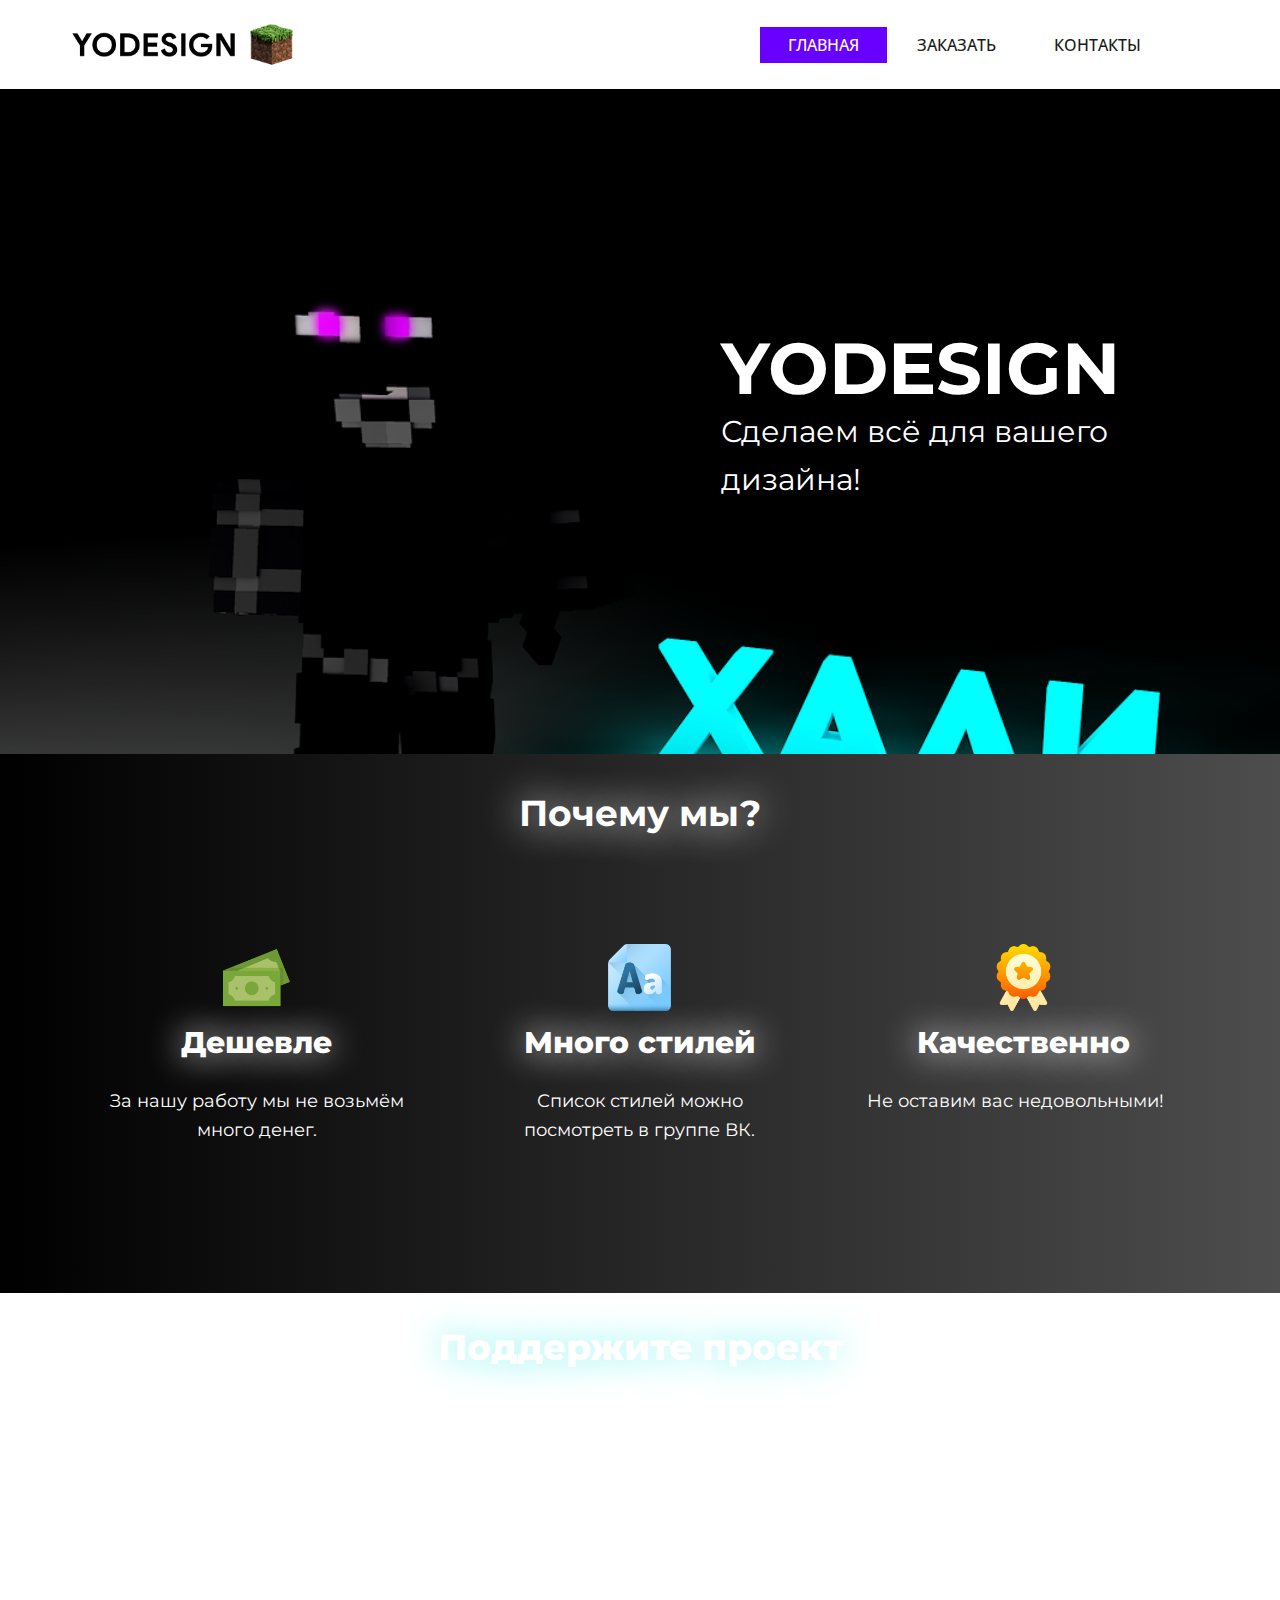
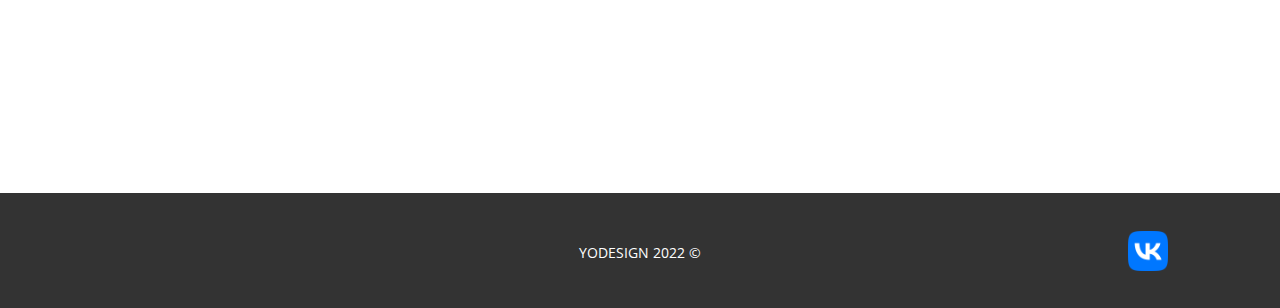
<file: index.html>
<!DOCTYPE html>
<html style="font-size: 16px;" lang="ru"><head>
    <meta name="viewport" content="width=device-width, initial-scale=1.0">
    <meta charset="utf-8">
    <meta name="keywords" content="YODESIGN, Почему мы?, Поддержите проект">
    <meta name="description" content="">
    <title>Главная</title>
    <link rel="stylesheet" href="nicepage.css" media="screen">
<link rel="stylesheet" href="Главная.css" media="screen">
    <script class="u-script" type="text/javascript" src="jquery.js" "="" defer=""></script>
    <script class="u-script" type="text/javascript" src="nicepage.js" "="" defer=""></script>
    <meta name="generator" content="Nicepage 4.15.8, nicepage.com">
    <link id="u-theme-google-font" rel="stylesheet" href="https://fonts.googleapis.com/css?family=Roboto:100,100i,300,300i,400,400i,500,500i,700,700i,900,900i|Open+Sans:300,300i,400,400i,500,500i,600,600i,700,700i,800,800i">
    <link id="u-page-google-font" rel="stylesheet" href="https://fonts.googleapis.com/css?family=Montserrat:100,100i,200,200i,300,300i,400,400i,500,500i,600,600i,700,700i,800,800i,900,900i">
    
    
    
    
    <script type="application/ld+json">{
		"@context": "http://schema.org",
		"@type": "Organization",
		"name": "",
		"logo": "images/3f5e9fb0-5eb2-84ab-7e12-7093718dbe8b.png",
		"sameAs": [
				"https://vk.com/yohan_design"
		]
}</script>
    <meta name="theme-color" content="#478ac9">
    <meta property="og:title" content="Главная">
    <meta property="og:type" content="website">
  </head>
  <body data-home-page="Главная.html" data-home-page-title="Главная" class="u-body u-xl-mode" data-lang="ru"><header class="u-clearfix u-header u-white u-header" id="sec-8818"><div class="u-clearfix u-sheet u-sheet-1">
        <img class="u-image u-image-default u-preserve-proportions u-image-1" src="images/free-png.ru-12.png" alt="" data-image-width="1080" data-image-height="1080">
        <a href="Главная.html" data-page-id="2170014734" class="u-image u-logo u-image-2" data-image-width="1000" data-image-height="175" title="Главная">
          <img src="images/3f5e9fb0-5eb2-84ab-7e12-7093718dbe8b.png" class="u-logo-image u-logo-image-1">
        </a>
        <nav class="u-menu u-menu-one-level u-offcanvas u-menu-1">
          <div class="menu-collapse" style="font-size: 1rem; letter-spacing: 0px; text-transform: uppercase; font-weight: 500;">
            <a class="u-button-style u-custom-active-color u-custom-border u-custom-border-color u-custom-hover-color u-custom-left-right-menu-spacing u-custom-padding-bottom u-custom-text-active-color u-custom-text-color u-custom-text-hover-color u-custom-top-bottom-menu-spacing u-nav-link u-text-active-palette-1-base u-text-hover-palette-2-base" href="#">
              <svg class="u-svg-link" viewBox="0 0 24 24"><use xmlns:xlink="http://www.w3.org/1999/xlink" xlink:href="#menu-hamburger"></use></svg>
              <svg class="u-svg-content" version="1.1" id="menu-hamburger" viewBox="0 0 16 16" x="0px" y="0px" xmlns:xlink="http://www.w3.org/1999/xlink" xmlns="http://www.w3.org/2000/svg"><g><rect y="1" width="16" height="2"></rect><rect y="7" width="16" height="2"></rect><rect y="13" width="16" height="2"></rect>
</g></svg>
            </a>
          </div>
          <div class="u-custom-menu u-nav-container">
            <ul class="u-nav u-spacing-2 u-unstyled u-nav-1"><li class="u-nav-item"><a class="u-active-custom-color-2 u-button-style u-hover-custom-color-1 u-nav-link u-text-active-white u-text-grey-90 u-text-hover-white" href="Главная.html" style="padding: 10px 28px;">Главная</a>
</li><li class="u-nav-item"><a class="u-active-custom-color-2 u-button-style u-hover-custom-color-1 u-nav-link u-text-active-white u-text-grey-90 u-text-hover-white" href="Заказать.html" style="padding: 10px 28px;">Заказать</a>
</li><li class="u-nav-item"><a class="u-active-custom-color-2 u-button-style u-hover-custom-color-1 u-nav-link u-text-active-white u-text-grey-90 u-text-hover-white" href="Контакты.html" style="padding: 10px 27px 10px 28px;">Контакты</a>
</li></ul>
          </div>
          <div class="u-custom-menu u-nav-container-collapse">
            <div class="u-black u-container-style u-inner-container-layout u-opacity u-opacity-95 u-sidenav">
              <div class="u-inner-container-layout u-sidenav-overflow">
                <div class="u-menu-close"></div>
                <ul class="u-align-center u-nav u-popupmenu-items u-unstyled u-nav-2"><li class="u-nav-item"><a class="u-button-style u-nav-link" href="Главная.html">Главная</a>
</li><li class="u-nav-item"><a class="u-button-style u-nav-link" href="Заказать.html">Заказать</a>
</li><li class="u-nav-item"><a class="u-button-style u-nav-link" href="Контакты.html">Контакты</a>
</li></ul>
              </div>
            </div>
            <div class="u-black u-menu-overlay u-opacity u-opacity-70"></div>
          </div>
        </nav>
      </div></header>
    <section class="u-clearfix u-image u-section-1" id="sec-c8a0" data-image-width="1280" data-image-height="720">
      <div class="u-clearfix u-sheet u-valign-middle-md u-valign-middle-sm u-valign-middle-xs u-sheet-1">
        <h1 class="u-custom-font u-font-montserrat u-text u-text-body-alt-color u-text-1">YODESIGN</h1>
        <p class="u-custom-font u-font-montserrat u-text u-text-body-alt-color u-text-2">Сделаем всё для вашего дизайна!</p>
      </div>
    </section>
    <section class="u-clearfix u-gradient u-section-2" id="sec-8b1e">
      <div class="u-clearfix u-sheet u-sheet-1">
        <h2 class="u-align-center u-custom-font u-font-montserrat u-text u-text-body-alt-color u-text-default u-text-1">Почему мы?</h2>
        <div class="u-expanded-width u-list u-list-1">
          <div class="u-repeater u-repeater-1">
            <div class="u-align-center u-container-style u-custom-item u-list-item u-repeater-item">
              <div class="u-container-layout u-similar-container u-container-layout-1"><span class="u-file-icon u-icon u-icon-1"><img src="images/925711.png" alt=""></span>
                <h3 class="u-custom-font u-font-montserrat u-text u-text-body-alt-color u-text-default u-text-2">Дешевле</h3>
                <p class="u-custom-font u-font-montserrat u-text u-text-body-alt-color u-text-3">За нашу работу мы не возьмём много денег.</p>
              </div>
            </div>
            <div class="u-align-center u-container-style u-custom-item u-list-item u-repeater-item">
              <div class="u-container-layout u-similar-container u-container-layout-2"><span class="u-file-icon u-icon u-icon-2"><img src="images/2779772.png" alt=""></span>
                <h3 class="u-custom-font u-font-montserrat u-text u-text-body-alt-color u-text-default u-text-4">Много стилей</h3>
                <p class="u-custom-font u-font-montserrat u-text u-text-body-alt-color u-text-5">Список стилей можно посмотреть в группе ВК.</p>
              </div>
            </div>
            <div class="u-align-center u-container-style u-custom-item u-list-item u-repeater-item">
              <div class="u-container-layout u-similar-container u-container-layout-3"><span class="u-file-icon u-icon u-icon-3"><img src="images/3644000.png" alt=""></span>
                <h3 class="u-custom-font u-font-montserrat u-text u-text-body-alt-color u-text-default u-text-6">Качественно<br>
                </h3>
                <p class="u-custom-font u-font-montserrat u-text u-text-body-alt-color u-text-7">Не оставим вас недовольными!</p>
              </div>
            </div>
          </div>
        </div>
      </div>
    </section>
    <section class="skrollable u-clearfix u-image u-parallax u-shading u-section-3" id="sec-5ee8" data-image-width="3840" data-image-height="2160">
      <div class="u-clearfix u-sheet u-sheet-1">
        <h2 class="u-custom-font u-font-montserrat u-text u-text-body-alt-color u-text-default u-text-1">Поддержите проект</h2>
        <p class="u-custom-font u-font-montserrat u-text u-text-body-alt-color u-text-default u-text-2">Нам это сильно поможет!</p>
        <div class="u-clearfix u-custom-html u-hidden-lg u-hidden-xl u-custom-html-1">
          <iframe width="300" height="300" src="https://widget.qiwi.com/widgets/middle-widget-300x300?publicKey=48e7qUxn9T7RyYE1MVZswX1FRSbE6iyCj2gCRwwF3Dnh5XrasNTx3BGPiMsyXQFNKQhvukniQG8RTVhYm3iPsyASr8aaADuGVLRPCZuEmYxhPwMtVhZP1jb4u2H5kZcyfGV7vWzuo39LowEjnLi3jKbrfqGjhALzVsiA632g9zJ6Xe5LxhX6QRYZxtjP8" allowtransparency="true" scrolling="no" frameborder="0"></iframe>
        </div>
        <div class="u-clearfix u-custom-html u-hidden-md u-hidden-sm u-hidden-xs u-custom-html-2">
          <iframe width="728" height="200" src="https://widget.qiwi.com/widgets/big-widget-728x200?publicKey=48e7qUxn9T7RyYE1MVZswX1FRSbE6iyCj2gCRwwF3Dnh5XrasNTx3BGPiMsyXQFNKQhvukniQG8RTVhYm3iPsyASr8aaADuGVLRPCZuEmYxhPwMtVhZP1jb4u2H5kZcyfGV7vWzuo39LowEjnLi3jKbrfqGjhALzVsiA632g9zJ6Xe5LxhX6QRYZxtjP8" allowtransparency="true" scrolling="no" frameborder="0"></iframe>
        </div>
      </div>
    </section>
    
    
    <footer class="u-align-center u-clearfix u-footer u-grey-80 u-footer" id="sec-39fc"><div class="u-clearfix u-sheet u-sheet-1">
        <p class="u-small-text u-text u-text-variant u-text-1">YODESIGN 2022&nbsp;©</p>
        <div class="u-social-icons u-spacing-10 u-social-icons-1">
          <a class="u-social-url" target="_blank" data-type="VK" title="VK" href="https://vk.com/yohan_design"><span class="u-file-icon u-icon u-social-icon u-social-vk u-icon-1"><img src="images/VK_Compact_Logo.png" alt=""></span>
          </a>
        </div>
      </div></footer>
      
</body></html>
</file>
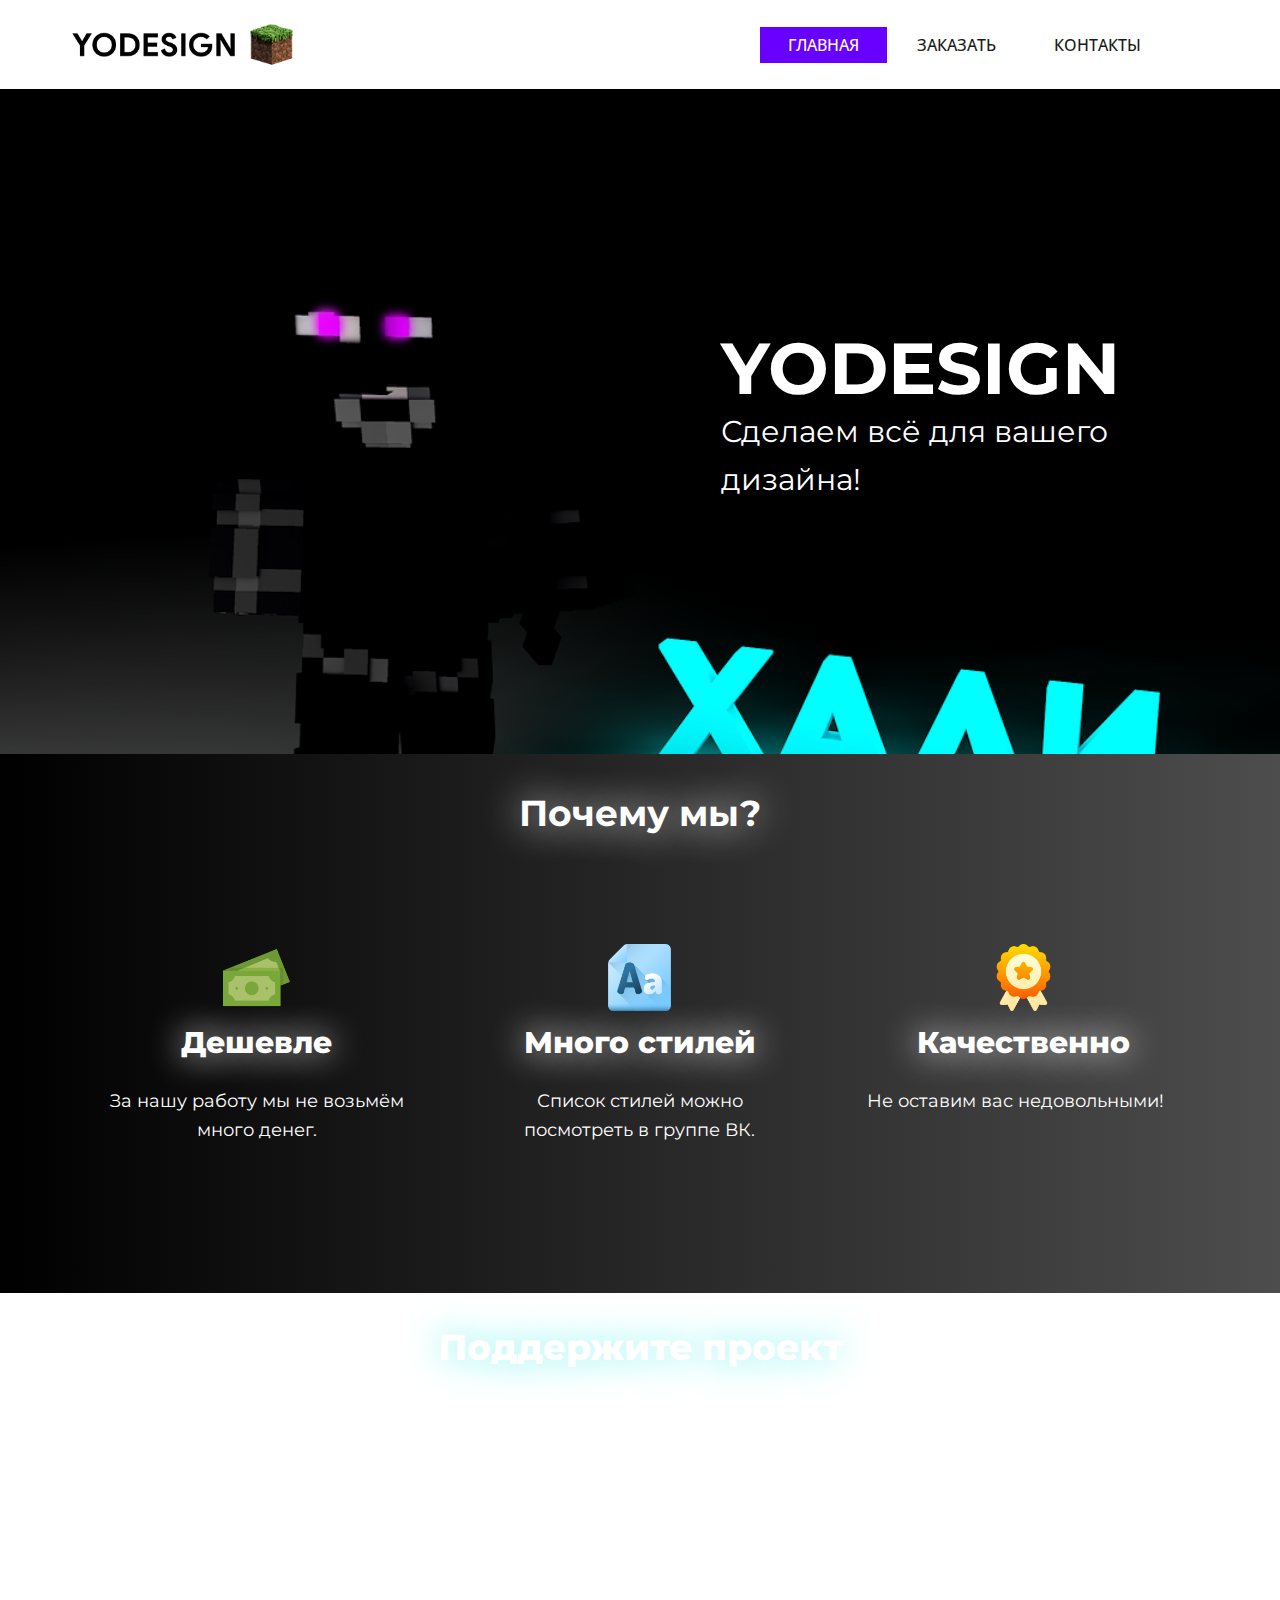
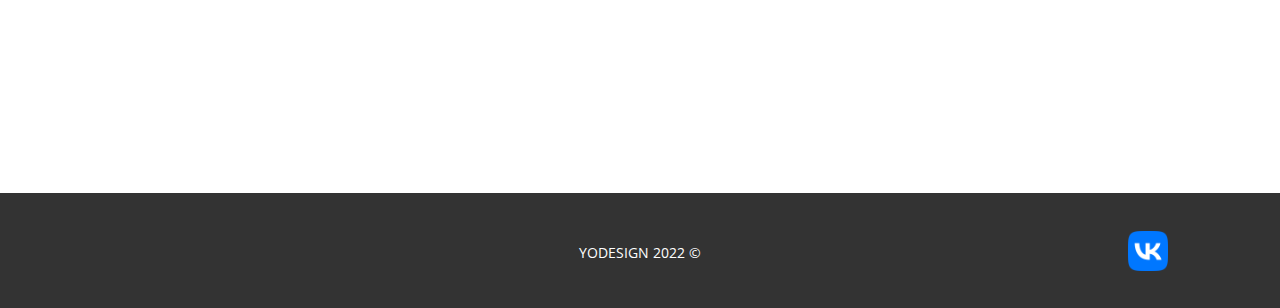
<file: Главная.html>
<!DOCTYPE html>
<html style="font-size: 16px;" lang="ru"><head>
    <meta name="viewport" content="width=device-width, initial-scale=1.0">
    <meta charset="utf-8">
    <meta name="keywords" content="YODESIGN, Почему мы?, Поддержите проект">
    <meta name="description" content="">
    <title>Главная</title>
    <link rel="stylesheet" href="nicepage.css" media="screen">
<link rel="stylesheet" href="Главная.css" media="screen">
    <script class="u-script" type="text/javascript" src="jquery.js" "="" defer=""></script>
    <script class="u-script" type="text/javascript" src="nicepage.js" "="" defer=""></script>
    <meta name="generator" content="Nicepage 4.15.8, nicepage.com">
    <link id="u-theme-google-font" rel="stylesheet" href="https://fonts.googleapis.com/css?family=Roboto:100,100i,300,300i,400,400i,500,500i,700,700i,900,900i|Open+Sans:300,300i,400,400i,500,500i,600,600i,700,700i,800,800i">
    <link id="u-page-google-font" rel="stylesheet" href="https://fonts.googleapis.com/css?family=Montserrat:100,100i,200,200i,300,300i,400,400i,500,500i,600,600i,700,700i,800,800i,900,900i">
    
    
    
    
    <script type="application/ld+json">{
		"@context": "http://schema.org",
		"@type": "Organization",
		"name": "",
		"logo": "images/3f5e9fb0-5eb2-84ab-7e12-7093718dbe8b.png",
		"sameAs": [
				"https://vk.com/yohan_design"
		]
}</script>
    <meta name="theme-color" content="#478ac9">
    <meta property="og:title" content="Главная">
    <meta property="og:type" content="website">
  </head>
  <body class="u-body u-xl-mode" data-lang="ru"><header class="u-clearfix u-header u-white u-header" id="sec-8818"><div class="u-clearfix u-sheet u-sheet-1">
        <img class="u-image u-image-default u-preserve-proportions u-image-1" src="images/free-png.ru-12.png" alt="" data-image-width="1080" data-image-height="1080">
        <a href="Главная.html" data-page-id="2170014734" class="u-image u-logo u-image-2" data-image-width="1000" data-image-height="175" title="Главная">
          <img src="images/3f5e9fb0-5eb2-84ab-7e12-7093718dbe8b.png" class="u-logo-image u-logo-image-1">
        </a>
        <nav class="u-menu u-menu-one-level u-offcanvas u-menu-1">
          <div class="menu-collapse" style="font-size: 1rem; letter-spacing: 0px; text-transform: uppercase; font-weight: 500;">
            <a class="u-button-style u-custom-active-color u-custom-border u-custom-border-color u-custom-hover-color u-custom-left-right-menu-spacing u-custom-padding-bottom u-custom-text-active-color u-custom-text-color u-custom-text-hover-color u-custom-top-bottom-menu-spacing u-nav-link u-text-active-palette-1-base u-text-hover-palette-2-base" href="#">
              <svg class="u-svg-link" viewBox="0 0 24 24"><use xmlns:xlink="http://www.w3.org/1999/xlink" xlink:href="#menu-hamburger"></use></svg>
              <svg class="u-svg-content" version="1.1" id="menu-hamburger" viewBox="0 0 16 16" x="0px" y="0px" xmlns:xlink="http://www.w3.org/1999/xlink" xmlns="http://www.w3.org/2000/svg"><g><rect y="1" width="16" height="2"></rect><rect y="7" width="16" height="2"></rect><rect y="13" width="16" height="2"></rect>
</g></svg>
            </a>
          </div>
          <div class="u-custom-menu u-nav-container">
            <ul class="u-nav u-spacing-2 u-unstyled u-nav-1"><li class="u-nav-item"><a class="u-active-custom-color-2 u-button-style u-hover-custom-color-1 u-nav-link u-text-active-white u-text-grey-90 u-text-hover-white" href="Главная.html" style="padding: 10px 28px;">Главная</a>
</li><li class="u-nav-item"><a class="u-active-custom-color-2 u-button-style u-hover-custom-color-1 u-nav-link u-text-active-white u-text-grey-90 u-text-hover-white" href="Заказать.html" style="padding: 10px 28px;">Заказать</a>
</li><li class="u-nav-item"><a class="u-active-custom-color-2 u-button-style u-hover-custom-color-1 u-nav-link u-text-active-white u-text-grey-90 u-text-hover-white" href="Контакты.html" style="padding: 10px 27px 10px 28px;">Контакты</a>
</li></ul>
          </div>
          <div class="u-custom-menu u-nav-container-collapse">
            <div class="u-black u-container-style u-inner-container-layout u-opacity u-opacity-95 u-sidenav">
              <div class="u-inner-container-layout u-sidenav-overflow">
                <div class="u-menu-close"></div>
                <ul class="u-align-center u-nav u-popupmenu-items u-unstyled u-nav-2"><li class="u-nav-item"><a class="u-button-style u-nav-link" href="Главная.html">Главная</a>
</li><li class="u-nav-item"><a class="u-button-style u-nav-link" href="Заказать.html">Заказать</a>
</li><li class="u-nav-item"><a class="u-button-style u-nav-link" href="Контакты.html">Контакты</a>
</li></ul>
              </div>
            </div>
            <div class="u-black u-menu-overlay u-opacity u-opacity-70"></div>
          </div>
        </nav>
      </div></header>
    <section class="u-clearfix u-image u-section-1" id="sec-c8a0" data-image-width="1280" data-image-height="720">
      <div class="u-clearfix u-sheet u-valign-middle-md u-valign-middle-sm u-valign-middle-xs u-sheet-1">
        <h1 class="u-custom-font u-font-montserrat u-text u-text-body-alt-color u-text-1">YODESIGN</h1>
        <p class="u-custom-font u-font-montserrat u-text u-text-body-alt-color u-text-2">Сделаем всё для вашего дизайна!</p>
      </div>
    </section>
    <section class="u-clearfix u-gradient u-section-2" id="sec-8b1e">
      <div class="u-clearfix u-sheet u-sheet-1">
        <h2 class="u-align-center u-custom-font u-font-montserrat u-text u-text-body-alt-color u-text-default u-text-1">Почему мы?</h2>
        <div class="u-expanded-width u-list u-list-1">
          <div class="u-repeater u-repeater-1">
            <div class="u-align-center u-container-style u-custom-item u-list-item u-repeater-item">
              <div class="u-container-layout u-similar-container u-container-layout-1"><span class="u-file-icon u-icon u-icon-1"><img src="images/925711.png" alt=""></span>
                <h3 class="u-custom-font u-font-montserrat u-text u-text-body-alt-color u-text-default u-text-2">Дешевле</h3>
                <p class="u-custom-font u-font-montserrat u-text u-text-body-alt-color u-text-3">За нашу работу мы не возьмём много денег.</p>
              </div>
            </div>
            <div class="u-align-center u-container-style u-custom-item u-list-item u-repeater-item">
              <div class="u-container-layout u-similar-container u-container-layout-2"><span class="u-file-icon u-icon u-icon-2"><img src="images/2779772.png" alt=""></span>
                <h3 class="u-custom-font u-font-montserrat u-text u-text-body-alt-color u-text-default u-text-4">Много стилей</h3>
                <p class="u-custom-font u-font-montserrat u-text u-text-body-alt-color u-text-5">Список стилей можно посмотреть в группе ВК.</p>
              </div>
            </div>
            <div class="u-align-center u-container-style u-custom-item u-list-item u-repeater-item">
              <div class="u-container-layout u-similar-container u-container-layout-3"><span class="u-file-icon u-icon u-icon-3"><img src="images/3644000.png" alt=""></span>
                <h3 class="u-custom-font u-font-montserrat u-text u-text-body-alt-color u-text-default u-text-6">Качественно<br>
                </h3>
                <p class="u-custom-font u-font-montserrat u-text u-text-body-alt-color u-text-7">Не оставим вас недовольными!</p>
              </div>
            </div>
          </div>
        </div>
      </div>
    </section>
    <section class="skrollable u-clearfix u-image u-parallax u-shading u-section-3" id="sec-5ee8" data-image-width="3840" data-image-height="2160">
      <div class="u-clearfix u-sheet u-sheet-1">
        <h2 class="u-custom-font u-font-montserrat u-text u-text-body-alt-color u-text-default u-text-1">Поддержите проект</h2>
        <p class="u-custom-font u-font-montserrat u-text u-text-body-alt-color u-text-default u-text-2">Нам это сильно поможет!</p>
        <div class="u-clearfix u-custom-html u-hidden-lg u-hidden-xl u-custom-html-1">
          <iframe width="300" height="300" src="https://widget.qiwi.com/widgets/middle-widget-300x300?publicKey=48e7qUxn9T7RyYE1MVZswX1FRSbE6iyCj2gCRwwF3Dnh5XrasNTx3BGPiMsyXQFNKQhvukniQG8RTVhYm3iPsyASr8aaADuGVLRPCZuEmYxhPwMtVhZP1jb4u2H5kZcyfGV7vWzuo39LowEjnLi3jKbrfqGjhALzVsiA632g9zJ6Xe5LxhX6QRYZxtjP8" allowtransparency="true" scrolling="no" frameborder="0"></iframe>
        </div>
        <div class="u-clearfix u-custom-html u-hidden-md u-hidden-sm u-hidden-xs u-custom-html-2">
          <iframe width="728" height="200" src="https://widget.qiwi.com/widgets/big-widget-728x200?publicKey=48e7qUxn9T7RyYE1MVZswX1FRSbE6iyCj2gCRwwF3Dnh5XrasNTx3BGPiMsyXQFNKQhvukniQG8RTVhYm3iPsyASr8aaADuGVLRPCZuEmYxhPwMtVhZP1jb4u2H5kZcyfGV7vWzuo39LowEjnLi3jKbrfqGjhALzVsiA632g9zJ6Xe5LxhX6QRYZxtjP8" allowtransparency="true" scrolling="no" frameborder="0"></iframe>
        </div>
      </div>
    </section>
    
    
    <footer class="u-align-center u-clearfix u-footer u-grey-80 u-footer" id="sec-39fc"><div class="u-clearfix u-sheet u-sheet-1">
        <p class="u-small-text u-text u-text-variant u-text-1">YODESIGN 2022&nbsp;©</p>
        <div class="u-social-icons u-spacing-10 u-social-icons-1">
          <a class="u-social-url" target="_blank" data-type="VK" title="VK" href="https://vk.com/yohan_design"><span class="u-file-icon u-icon u-social-icon u-social-vk u-icon-1"><img src="images/VK_Compact_Logo.png" alt=""></span>
          </a>
        </div>
      </div></footer>
  
</body></html>
</file>
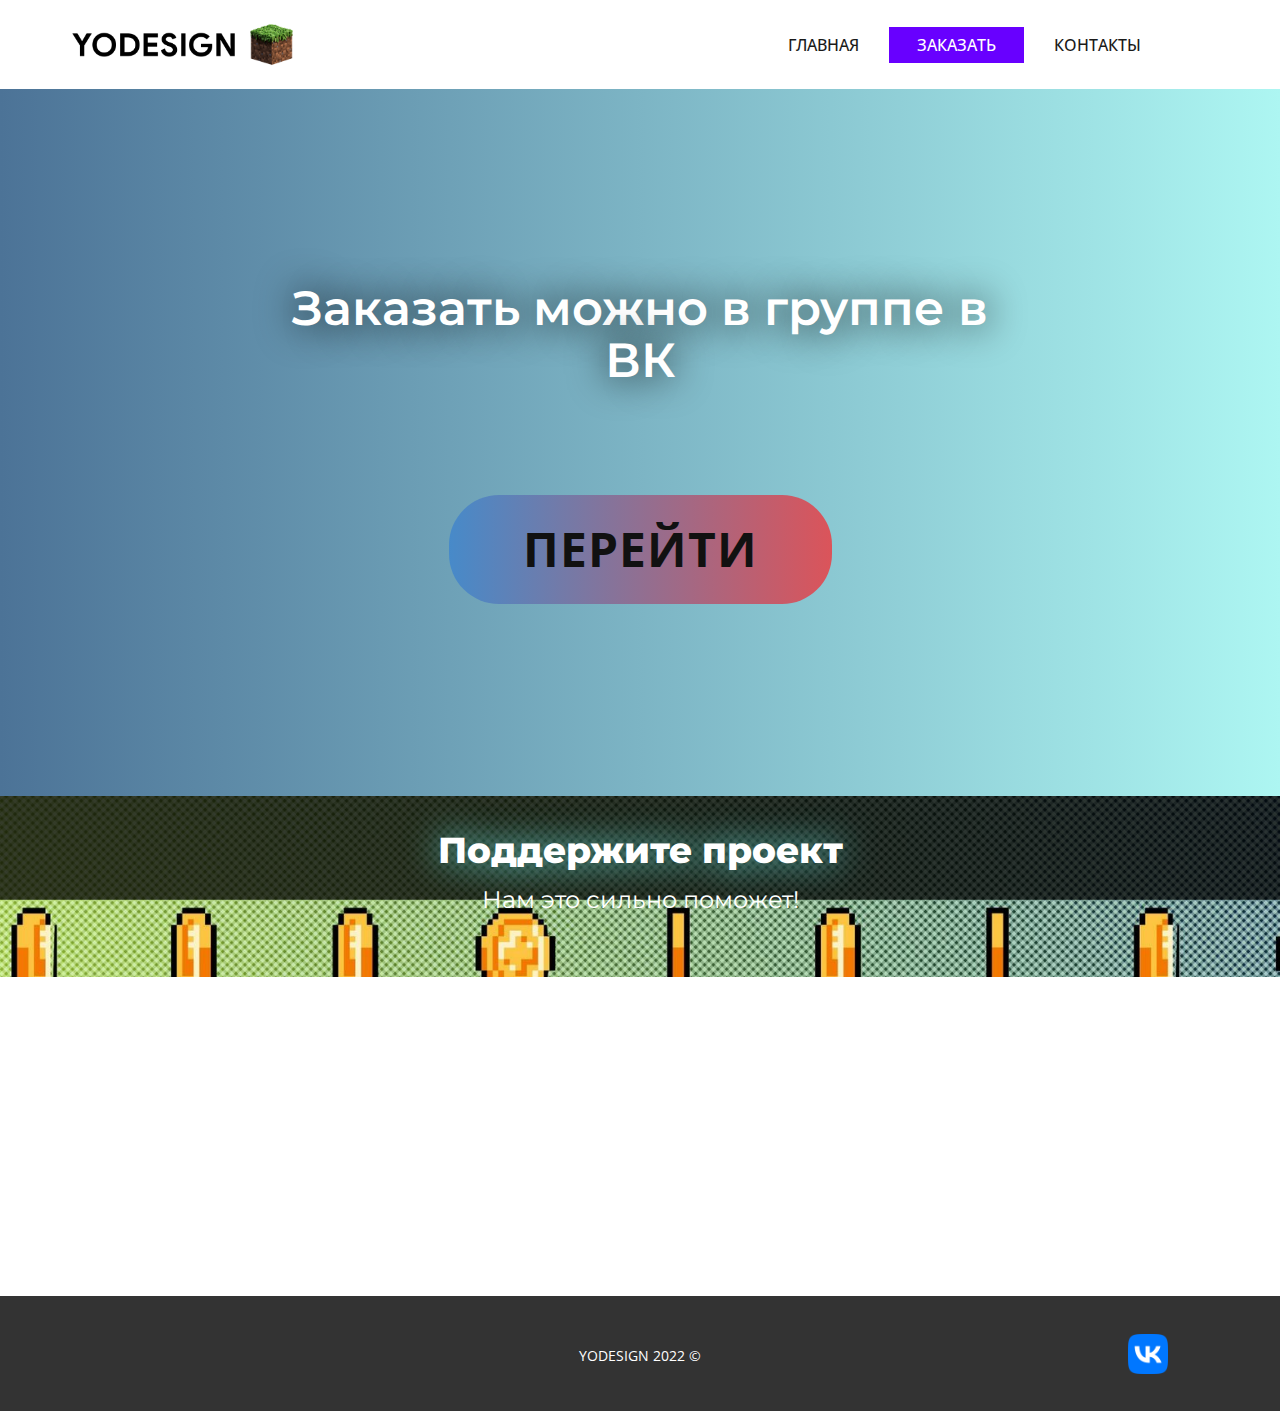
<file: Заказать.html>
<!DOCTYPE html>
<html style="font-size: 16px;" lang="ru"><head>
    <meta name="viewport" content="width=device-width, initial-scale=1.0">
    <meta charset="utf-8">
    <meta name="keywords" content="Заказать можно в группе в ВК">
    <meta name="description" content="">
    <title>Заказать</title>
    <link rel="stylesheet" href="nicepage.css" media="screen">
<link rel="stylesheet" href="Заказать.css" media="screen">
    <script class="u-script" type="text/javascript" src="jquery.js" "="" defer=""></script>
    <script class="u-script" type="text/javascript" src="nicepage.js" "="" defer=""></script>
    <meta name="generator" content="Nicepage 4.15.8, nicepage.com">
    <link id="u-theme-google-font" rel="stylesheet" href="https://fonts.googleapis.com/css?family=Roboto:100,100i,300,300i,400,400i,500,500i,700,700i,900,900i|Open+Sans:300,300i,400,400i,500,500i,600,600i,700,700i,800,800i">
    <link id="u-page-google-font" rel="stylesheet" href="https://fonts.googleapis.com/css?family=Montserrat:100,100i,200,200i,300,300i,400,400i,500,500i,600,600i,700,700i,800,800i,900,900i">
    
    
    
    <script type="application/ld+json">{
		"@context": "http://schema.org",
		"@type": "Organization",
		"name": "",
		"logo": "images/3f5e9fb0-5eb2-84ab-7e12-7093718dbe8b.png",
		"sameAs": [
				"https://vk.com/yohan_design"
		]
}</script>
    <meta name="theme-color" content="#478ac9">
    <meta property="og:title" content="Заказать">
    <meta property="og:type" content="website">
  </head>
  <body class="u-body u-stick-footer u-xl-mode" data-lang="ru"><header class="u-clearfix u-header u-white u-header" id="sec-8818"><div class="u-clearfix u-sheet u-sheet-1">
        <img class="u-image u-image-default u-preserve-proportions u-image-1" src="images/free-png.ru-12.png" alt="" data-image-width="1080" data-image-height="1080">
        <a href="Главная.html" data-page-id="2170014734" class="u-image u-logo u-image-2" data-image-width="1000" data-image-height="175" title="Главная">
          <img src="images/3f5e9fb0-5eb2-84ab-7e12-7093718dbe8b.png" class="u-logo-image u-logo-image-1">
        </a>
        <nav class="u-menu u-menu-one-level u-offcanvas u-menu-1">
          <div class="menu-collapse" style="font-size: 1rem; letter-spacing: 0px; text-transform: uppercase; font-weight: 500;">
            <a class="u-button-style u-custom-active-color u-custom-border u-custom-border-color u-custom-hover-color u-custom-left-right-menu-spacing u-custom-padding-bottom u-custom-text-active-color u-custom-text-color u-custom-text-hover-color u-custom-top-bottom-menu-spacing u-nav-link u-text-active-palette-1-base u-text-hover-palette-2-base" href="#">
              <svg class="u-svg-link" viewBox="0 0 24 24"><use xmlns:xlink="http://www.w3.org/1999/xlink" xlink:href="#menu-hamburger"></use></svg>
              <svg class="u-svg-content" version="1.1" id="menu-hamburger" viewBox="0 0 16 16" x="0px" y="0px" xmlns:xlink="http://www.w3.org/1999/xlink" xmlns="http://www.w3.org/2000/svg"><g><rect y="1" width="16" height="2"></rect><rect y="7" width="16" height="2"></rect><rect y="13" width="16" height="2"></rect>
</g></svg>
            </a>
          </div>
          <div class="u-custom-menu u-nav-container">
            <ul class="u-nav u-spacing-2 u-unstyled u-nav-1"><li class="u-nav-item"><a class="u-active-custom-color-2 u-button-style u-hover-custom-color-1 u-nav-link u-text-active-white u-text-grey-90 u-text-hover-white" href="Главная.html" style="padding: 10px 28px;">Главная</a>
</li><li class="u-nav-item"><a class="u-active-custom-color-2 u-button-style u-hover-custom-color-1 u-nav-link u-text-active-white u-text-grey-90 u-text-hover-white" href="Заказать.html" style="padding: 10px 28px;">Заказать</a>
</li><li class="u-nav-item"><a class="u-active-custom-color-2 u-button-style u-hover-custom-color-1 u-nav-link u-text-active-white u-text-grey-90 u-text-hover-white" href="Контакты.html" style="padding: 10px 27px 10px 28px;">Контакты</a>
</li></ul>
          </div>
          <div class="u-custom-menu u-nav-container-collapse">
            <div class="u-black u-container-style u-inner-container-layout u-opacity u-opacity-95 u-sidenav">
              <div class="u-inner-container-layout u-sidenav-overflow">
                <div class="u-menu-close"></div>
                <ul class="u-align-center u-nav u-popupmenu-items u-unstyled u-nav-2"><li class="u-nav-item"><a class="u-button-style u-nav-link" href="Главная.html">Главная</a>
</li><li class="u-nav-item"><a class="u-button-style u-nav-link" href="Заказать.html">Заказать</a>
</li><li class="u-nav-item"><a class="u-button-style u-nav-link" href="Контакты.html">Контакты</a>
</li></ul>
              </div>
            </div>
            <div class="u-black u-menu-overlay u-opacity u-opacity-70"></div>
          </div>
        </nav>
      </div></header>
    <section class="u-align-center u-clearfix u-gradient u-section-1" id="sec-04ce">
      <div class="u-align-left u-clearfix u-sheet u-valign-middle u-sheet-1">
        <h1 class="u-align-center u-custom-font u-font-montserrat u-text u-text-body-alt-color u-text-1">Заказать можно в группе в ВК</h1>
        <a href="https://vk.com/yohan_design" class="u-align-center u-border-none u-btn u-btn-round u-button-style u-gradient u-hover-palette-1-light-1 u-none u-radius-50 u-btn-1" target="_blank">Перейти</a>
      </div>
    </section>
    <section class="skrollable u-clearfix u-image u-parallax u-shading u-section-2" id="sec-7b43" data-image-width="3840" data-image-height="2160">
      <div class="u-clearfix u-sheet u-sheet-1">
        <h2 class="u-custom-font u-font-montserrat u-text u-text-body-alt-color u-text-default u-text-1">Поддержите проект</h2>
        <p class="u-custom-font u-font-montserrat u-text u-text-body-alt-color u-text-default u-text-2">Нам это сильно поможет!</p>
        <div class="u-clearfix u-custom-html u-hidden-lg u-hidden-xl u-custom-html-1">
          <iframe width="300" height="300" src="https://widget.qiwi.com/widgets/middle-widget-300x300?publicKey=48e7qUxn9T7RyYE1MVZswX1FRSbE6iyCj2gCRwwF3Dnh5XrasNTx3BGPiMsyXQFNKQhvukniQG8RTVhYm3iPsyASr8aaADuGVLRPCZuEmYxhPwMtVhZP1jb4u2H5kZcyfGV7vWzuo39LowEjnLi3jKbrfqGjhALzVsiA632g9zJ6Xe5LxhX6QRYZxtjP8" allowtransparency="true" scrolling="no" frameborder="0"></iframe>
        </div>
        <div class="u-clearfix u-custom-html u-hidden-md u-hidden-sm u-hidden-xs u-custom-html-2">
          <iframe width="728" height="200" src="https://widget.qiwi.com/widgets/big-widget-728x200?publicKey=48e7qUxn9T7RyYE1MVZswX1FRSbE6iyCj2gCRwwF3Dnh5XrasNTx3BGPiMsyXQFNKQhvukniQG8RTVhYm3iPsyASr8aaADuGVLRPCZuEmYxhPwMtVhZP1jb4u2H5kZcyfGV7vWzuo39LowEjnLi3jKbrfqGjhALzVsiA632g9zJ6Xe5LxhX6QRYZxtjP8" allowtransparency="true" scrolling="no" frameborder="0"></iframe>
        </div>
      </div>
    </section>
    
    
    <footer class="u-align-center u-clearfix u-footer u-grey-80 u-footer" id="sec-39fc"><div class="u-clearfix u-sheet u-sheet-1">
        <p class="u-small-text u-text u-text-variant u-text-1">YODESIGN 2022&nbsp;©</p>
        <div class="u-social-icons u-spacing-10 u-social-icons-1">
          <a class="u-social-url" target="_blank" data-type="VK" title="VK" href="https://vk.com/yohan_design"><span class="u-file-icon u-icon u-social-icon u-social-vk u-icon-1"><img src="images/VK_Compact_Logo.png" alt=""></span>
          </a>
        </div>
      </div></footer>

</body></html>
</file>
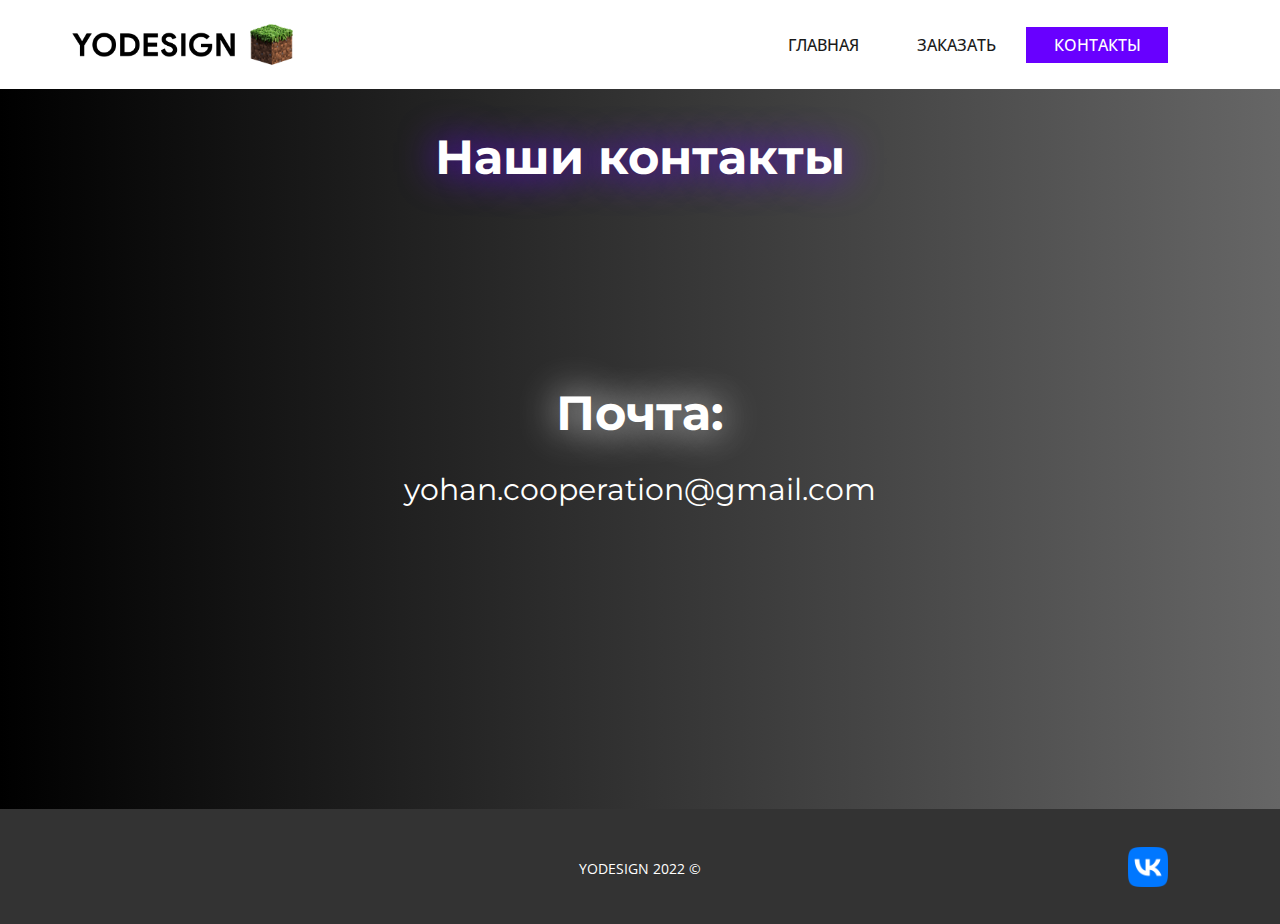
<file: Контакты.html>
<!DOCTYPE html>
<html style="font-size: 16px;" lang="ru"><head>
    <meta name="viewport" content="width=device-width, initial-scale=1.0">
    <meta charset="utf-8">
    <meta name="keywords" content="Наши контакты, Почта:">
    <meta name="description" content="">
    <title>Контакты</title>
    <link rel="stylesheet" href="nicepage.css" media="screen">
<link rel="stylesheet" href="Контакты.css" media="screen">
    <script class="u-script" type="text/javascript" src="jquery.js" "="" defer=""></script>
    <script class="u-script" type="text/javascript" src="nicepage.js" "="" defer=""></script>
    <meta name="generator" content="Nicepage 4.15.8, nicepage.com">
    <link id="u-theme-google-font" rel="stylesheet" href="https://fonts.googleapis.com/css?family=Roboto:100,100i,300,300i,400,400i,500,500i,700,700i,900,900i|Open+Sans:300,300i,400,400i,500,500i,600,600i,700,700i,800,800i">
    <link id="u-page-google-font" rel="stylesheet" href="https://fonts.googleapis.com/css?family=Montserrat:100,100i,200,200i,300,300i,400,400i,500,500i,600,600i,700,700i,800,800i,900,900i">
    
    
    <script type="application/ld+json">{
		"@context": "http://schema.org",
		"@type": "Organization",
		"name": "",
		"logo": "images/3f5e9fb0-5eb2-84ab-7e12-7093718dbe8b.png",
		"sameAs": [
				"https://vk.com/yohan_design"
		]
}</script>
    <meta name="theme-color" content="#478ac9">
    <meta property="og:title" content="Контакты">
    <meta property="og:type" content="website">
  </head>
  <body class="u-body u-xl-mode" data-lang="ru"><header class="u-clearfix u-header u-white u-header" id="sec-8818"><div class="u-clearfix u-sheet u-sheet-1">
        <img class="u-image u-image-default u-preserve-proportions u-image-1" src="images/free-png.ru-12.png" alt="" data-image-width="1080" data-image-height="1080">
        <a href="Главная.html" data-page-id="2170014734" class="u-image u-logo u-image-2" data-image-width="1000" data-image-height="175" title="Главная">
          <img src="images/3f5e9fb0-5eb2-84ab-7e12-7093718dbe8b.png" class="u-logo-image u-logo-image-1">
        </a>
        <nav class="u-menu u-menu-one-level u-offcanvas u-menu-1">
          <div class="menu-collapse" style="font-size: 1rem; letter-spacing: 0px; text-transform: uppercase; font-weight: 500;">
            <a class="u-button-style u-custom-active-color u-custom-border u-custom-border-color u-custom-hover-color u-custom-left-right-menu-spacing u-custom-padding-bottom u-custom-text-active-color u-custom-text-color u-custom-text-hover-color u-custom-top-bottom-menu-spacing u-nav-link u-text-active-palette-1-base u-text-hover-palette-2-base" href="#">
              <svg class="u-svg-link" viewBox="0 0 24 24"><use xmlns:xlink="http://www.w3.org/1999/xlink" xlink:href="#menu-hamburger"></use></svg>
              <svg class="u-svg-content" version="1.1" id="menu-hamburger" viewBox="0 0 16 16" x="0px" y="0px" xmlns:xlink="http://www.w3.org/1999/xlink" xmlns="http://www.w3.org/2000/svg"><g><rect y="1" width="16" height="2"></rect><rect y="7" width="16" height="2"></rect><rect y="13" width="16" height="2"></rect>
</g></svg>
            </a>
          </div>
          <div class="u-custom-menu u-nav-container">
            <ul class="u-nav u-spacing-2 u-unstyled u-nav-1"><li class="u-nav-item"><a class="u-active-custom-color-2 u-button-style u-hover-custom-color-1 u-nav-link u-text-active-white u-text-grey-90 u-text-hover-white" href="Главная.html" style="padding: 10px 28px;">Главная</a>
</li><li class="u-nav-item"><a class="u-active-custom-color-2 u-button-style u-hover-custom-color-1 u-nav-link u-text-active-white u-text-grey-90 u-text-hover-white" href="Заказать.html" style="padding: 10px 28px;">Заказать</a>
</li><li class="u-nav-item"><a class="u-active-custom-color-2 u-button-style u-hover-custom-color-1 u-nav-link u-text-active-white u-text-grey-90 u-text-hover-white" href="Контакты.html" style="padding: 10px 27px 10px 28px;">Контакты</a>
</li></ul>
          </div>
          <div class="u-custom-menu u-nav-container-collapse">
            <div class="u-black u-container-style u-inner-container-layout u-opacity u-opacity-95 u-sidenav">
              <div class="u-inner-container-layout u-sidenav-overflow">
                <div class="u-menu-close"></div>
                <ul class="u-align-center u-nav u-popupmenu-items u-unstyled u-nav-2"><li class="u-nav-item"><a class="u-button-style u-nav-link" href="Главная.html">Главная</a>
</li><li class="u-nav-item"><a class="u-button-style u-nav-link" href="Заказать.html">Заказать</a>
</li><li class="u-nav-item"><a class="u-button-style u-nav-link" href="Контакты.html">Контакты</a>
</li></ul>
              </div>
            </div>
            <div class="u-black u-menu-overlay u-opacity u-opacity-70"></div>
          </div>
        </nav>
      </div></header>
    <section class="u-clearfix u-gradient u-section-1" id="sec-60d6">
      <div class="u-clearfix u-sheet u-sheet-1">
        <h1 class="u-align-center u-custom-font u-font-montserrat u-text u-text-body-alt-color u-text-default u-text-1" data-animation-name="" data-animation-duration="0" data-animation-delay="0" data-animation-direction="">Наши контакты</h1>
        <h1 class="u-align-center u-custom-font u-font-montserrat u-text u-text-body-alt-color u-text-default u-text-2" data-animation-name="" data-animation-duration="0" data-animation-delay="0" data-animation-direction="">Почта:</h1>
        <p class="u-align-center u-custom-font u-font-montserrat u-text u-text-body-alt-color u-text-default u-text-3">yohan.cooperation@gmail.com </p>
      </div>
    </section>
    
    
    <footer class="u-align-center u-clearfix u-footer u-grey-80 u-footer" id="sec-39fc"><div class="u-clearfix u-sheet u-sheet-1">
        <p class="u-small-text u-text u-text-variant u-text-1">YODESIGN 2022&nbsp;©</p>
        <div class="u-social-icons u-spacing-10 u-social-icons-1">
          <a class="u-social-url" target="_blank" data-type="VK" title="VK" href="https://vk.com/yohan_design"><span class="u-file-icon u-icon u-social-icon u-social-vk u-icon-1"><img src="images/VK_Compact_Logo.png" alt=""></span>
          </a>
        </div>
      </div></footer>

</body></html>
</file>
